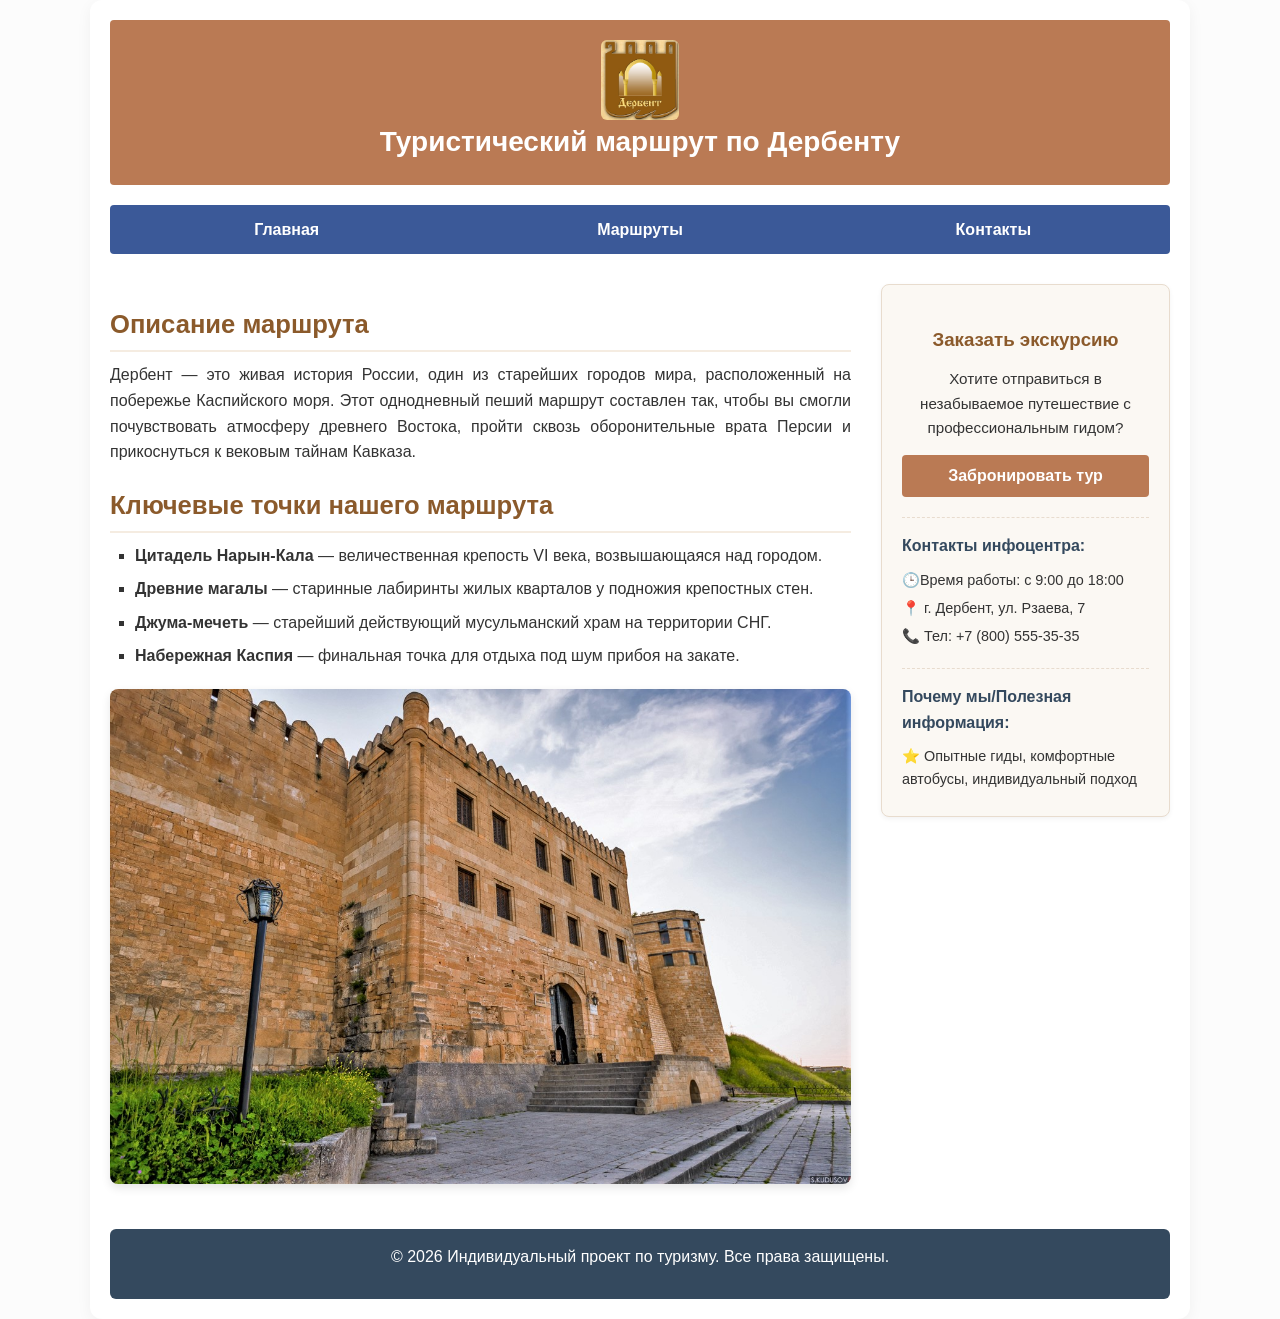
<file: index.html>
﻿<!DOCTYPE html>
<html lang="ru">
<head>
    <meta charset="UTF-8">
    <meta name="viewport" content="width=device-width, initial-scale=1.0">
    <title>Туристический маршрут: Дербент</title>
    <link rel="stylesheet" href="style.css">
</head>
<body>

    <div class="container">

        <!-- Шапка проекта -->
       <header class="header">
    <img src="logo.png" alt="Логотип Дербент" style="max-height: 80px; margin: 0 auto;">
    <h1>Туристический маршрут по Дербенту</h1>
</header>

        <!-- Горизонтальное навигационное меню -->
        <nav class="navigation">
            <ul>
                <li><a href="#">Главная</a></li>
                <li><a href="#">Маршруты</a></li>
                <li><a href="#">Контакты</a></li>
            </ul>
        </nav>

        <!-- Основная двухколоночная структура -->
        <div class="content-wrapper">
            
            <!-- Левая колонка (Описание переносится сюда автоматически) -->
            <main class="main-content">
                <h2>Описание маршрута</h2>
                <p>Дербент — это живая история России, один из старейших городов мира, расположенный на побережье Каспийского моря. Этот однодневный пеший маршрут составлен так, чтобы вы смогли почувствовать атмосферу древнего Востока, пройти сквозь оборонительные врата Персии и прикоснуться к вековым тайнам Кавказа.</p>

                <h2>Ключевые точки нашего маршрута</h2>
                <ul>
                    <li><strong>Цитадель Нарын-Кала</strong> — величественная крепость VI века, возвышающаяся над городом.</li>
                    <li><strong>Древние магалы</strong> — старинные лабиринты жилых кварталов у подножия крепостных стен.</li>
                    <li><strong>Джума-мечеть</strong> — старейший действующий мусульманский храм на территории СНГ.</li>
                    <li><strong>Набережная Каспия</strong> — финальная точка для отдыха под шум прибоя на закате.</li>
                </ul>

                <!-- Ваше изображение -->
                <img src="derbent.jpg" alt="Цитадель Нарын-Кала в Дербенте">
            </main>

            <!-- Правая колонка (Вместо слова "Новости" — блок заказа туров и контакты) -->
            <aside class="sidebar">
                <h3>Заказать экскурсию</h3>
                <p>Хотите отправиться в незабываемое путешествие с профессиональным гидом?</p>
                
                <a href="https://tripster.ru" target="_blank">
                    <button type="button">Забронировать тур</button>
                </a>

                <div class="contacts-block">
                    <h4>Контакты инфоцентра:</h4>
                    <p>🕒Время работы: с 9:00 до 18:00</p>
                    <p>📍 г. Дербент, ул. Рзаева, 7</p>
                    <p>📞 Тел: +7 (800) 555-35-35</p>

                </div>
<div class="contacts-block">
                    <h4>Почему мы/Полезная информация:</h4>
                    <p>⭐ Опытные гиды, комфортные автобусы, индивидуальный подход</p>
                   

                </div>




            </aside>

        </div>

        <!-- Подвал страницы -->
        <footer class="footer">
            <p>&copy; 2026 Индивидуальный проект по туризму. Все права защищены.</p>
        </footer>

    </div>

</body>
</html>
</file>
<file: style.css>
/* Обнуление отступов */
* {
    margin: 0;
    padding: 0;
    box-sizing: border-box;
}

body {
    font-family: 'Arial', sans-serif;
    line-height: 1.6;
    color: #333333;
    background-color: #f5ece1; /* Бежевый фон сайта */
    padding: 20px 0;
}

/* Контейнер страницы */
.container {
    width: 90%;
    max-width: 1200px;
    margin: 0 auto;
    background-color: #ffffff;
    padding: 25px;
    border-radius: 12px;
    box-shadow: 0 4px 15px rgba(0, 0, 0, 0.05);
}

/* Шапка сайта */
.header {
    background-color: #8b5a2b; /* Коричневая шапка */
    color: #ffffff;
    padding: 25px;
    text-align: center;
    border-radius: 8px;
    margin-bottom: 15px;
}

.header h1 {
    font-size: 2.2rem;
}

/* Горизонтальная навигация */
.navigation {
    margin-bottom: 25px;
}

.navigation ul {
    display: flex;
    list-style: none;
    background-color: #34495e;
    border-radius: 6px;
    overflow: hidden;
}

.navigation ul li {
    flex: 1;
    text-align: center;
}

.navigation ul li a {
    display: block;
    padding: 12px 20px;
    color: #ffffff;
    text-decoration: none;
    font-weight: bold;
    transition: background-color 0.3s ease;
}

.navigation ul li a:hover {
    background-color: #a0522d;
}

/* Двухколоночный Flexbox для контента */
.content-wrapper {
    display: flex;
    gap: 30px; /* Отступ между колонками */
    margin-bottom: 25px;
}

/* Левая основная колонка */
.main-content {
    flex: 2; /* Занимает больше места */
    text-align: left;
}

.main-content h2 {
    color: #8b5a2b;
    font-size: 1.6rem;
    margin-top: 20px;
    margin-bottom: 10px;
    border-bottom: 2px solid #f5ece1;
    padding-bottom: 5px;
}

.main-content p {
    margin-bottom: 15px;
    text-align: justify;
}

.main-content ul {
    list-style-type: square;
    padding-left: 25px;
    margin-bottom: 20px;
}

.main-content ul li {
    margin-bottom: 8px;
}

/* Настройка изображения */
.main-content img {
    max-width: 100%;
    height: auto;
    border-radius: 8px;
    box-shadow: 0 4px 10px rgba(0,0,0,0.1);
    margin-top: 15px;
}

/* Правая колонка (Сайдбар) */
.sidebar {
    flex: 1; /* Занимает меньше места */
    background-color: #fbf8f3;
    padding: 20px;
    border: 1px solid #e8dcce;
    border-radius: 8px;
    text-align: center;
    align-self: flex-start;
}

.sidebar h3 {
    color: #8b5a2b;
    margin-bottom: 12px;
}

.sidebar p {
    font-size: 0.95rem;
    margin-bottom: 15px;
}

.contacts-block {
    margin-top: 20px;
    padding-top: 15px;
    border-top: 1px dashed #e8dcce;
    text-align: left;
}

.contacts-block h4 {
    color: #34495e;
    margin-bottom: 10px;
}

.contacts-block p {
    margin-bottom: 5px;
    font-size: 0.9rem;
}

/* Кнопка */
button {
    background-color: #a0522d;
    color: white;
    padding: 10px 20px;
    border-radius: 5px;
    border: none;
    cursor: pointer;
    font-weight: bold;
    width: 100%;
    transition: all 0.3s ease;
}

button:hover {
    background-color: #8b5a2b;
    box-shadow: 0 4px 8px rgba(0,0,0,0.15);
}

/* Футер */
.footer {
    background-color: #34495e;
    color: #ffffff;
    text-align: center;
    padding: 15px;
    border-radius: 6px;
    font-size: 0.9rem;
}

/* Адаптивность */
@media (max-width: 768px) {
    .content-wrapper {
        flex-direction: column;
    }
    .navigation ul {
        flex-direction: column;
    }
}



body {
    font-family: 'Segoe UI', Arial, sans-serif;
    line-height: 1.6; /* Удобочитаемый межстрочный интервал */
    color: #333333;
    margin: 0;
    padding: 0;
    background-color: #fcfcfc;
}

/* Настройка контейнера-обертки */
.container {
    max-width: 1100px;
    margin: 0 auto;
    padding: 20px;
}

/* Шапка проекта */
.header {
    text-align: center;
    background-color: #ba7a54; /* Коричневый оттенок с макета */
    color: white;
    padding: 20px;
    margin-bottom: 20px;
    border-radius: 4px;
}

.header h1 {
    margin: 0;
    font-size: 28px;
}

/* Заголовки и абзацы */
h2, h3 {
    color: #2c1a10;
    margin-top: 20px;
    margin-bottom: 10px;
}

p, li {
    font-size: 16px;
    margin-bottom: 15px; /* Отступы для легкого чтения */
}


a {
    color: #ba7a54;
    text-decoration: none;
    transition: all 0.3s ease; /* Плавный переход */
}

/* Эффект наведения на ссылки */
a:hover {
    color: #d99468;
    text-shadow: 0px 1px 2px rgba(0,0,0,0.1);
}

/* Эффект нажатия на ссылки */
a:active {
    color: #8c5333;
}

/* Стили для кнопки «Забронировать тур» (внутри aside) */
aside button, .sidebar-block button {
    background-color: #ba7a54;
    color: #ffffff;
    border: none;
    padding: 12px 24px;
    font-size: 16px;
    font-weight: bold;
    cursor: pointer;
    border-radius: 4px;
    width: 100%;
    transition: background-color 0.3s ease, transform 0.1s ease;
}

/* Наведение на кнопку */
aside button:hover {
    background-color: #d99468;
}

/* Нажатие на кнопку */
aside button:active {
    transform: scale(0.98); /* Эффект клика */
}


/* Пункт 3: Десктопное меню — ГОРИЗОНТАЛЬНОЕ */
.navigation ul {
    display: flex;
    justify-content: center;
    list-style: none;
    padding: 0;
    margin: 0 0 30px 0;
    background-color: #3b5998; /* Синеватый блок меню с макета */
    border-radius: 4px;
}

.navigation li {
    margin: 0;
}

.navigation a {
    display: block;
    padding: 12px 25px;
    color: white;
    font-weight: 500;
}

.navigation a:hover {
    background-color: #4a6ea5;
}

/* Основная двухколоночная структура (Flexbox) */
.content-wrapper {
    display: flex;
    gap: 30px;
}

/* Левая основная колонка */
.main-content {
    flex: 3;
}

/* Правая колонка (сайдбар) */
aside {
    flex: 1;
    background-color: #f7f5f0;
    padding: 20px;
    border-radius: 6px;
    box-shadow: 0 2px 5px rgba(0,0,0,0.05);
    height: fit-content;
}

img {
    max-width: 100%;  /* Масштабирование */
    height: auto;     /* Сохранение пропорций */
    display: block;
    margin: 20px 0;   /* Отступы сверху и снизу */
    border-radius: 6px;
}

@media screen and (max-width: 768px) {
   
    /* Колоночная структура перестраивается в один вертикальный ряд */
    .content-wrapper {
        flex-direction: column;
    }
   
    /* Пункт 3: Меню становится ВЕРТИКАЛЬНЫМ на смартфонах */
    .navigation ul {
        flex-direction: column;
        text-align: center;
    }
   
    .navigation a {
        padding: 10px;
        border-bottom: 1px solid rgba(255,255,255,0.1);
    }
   
    /* Корректировка размеров шрифта под экраны мобильных телефонов */
    .header h1 {
        font-size: 22px;
    }
    h2 {
        font-size: 20px;
    }
    p, li {
        font-size: 15px;
    }
}
</file>
